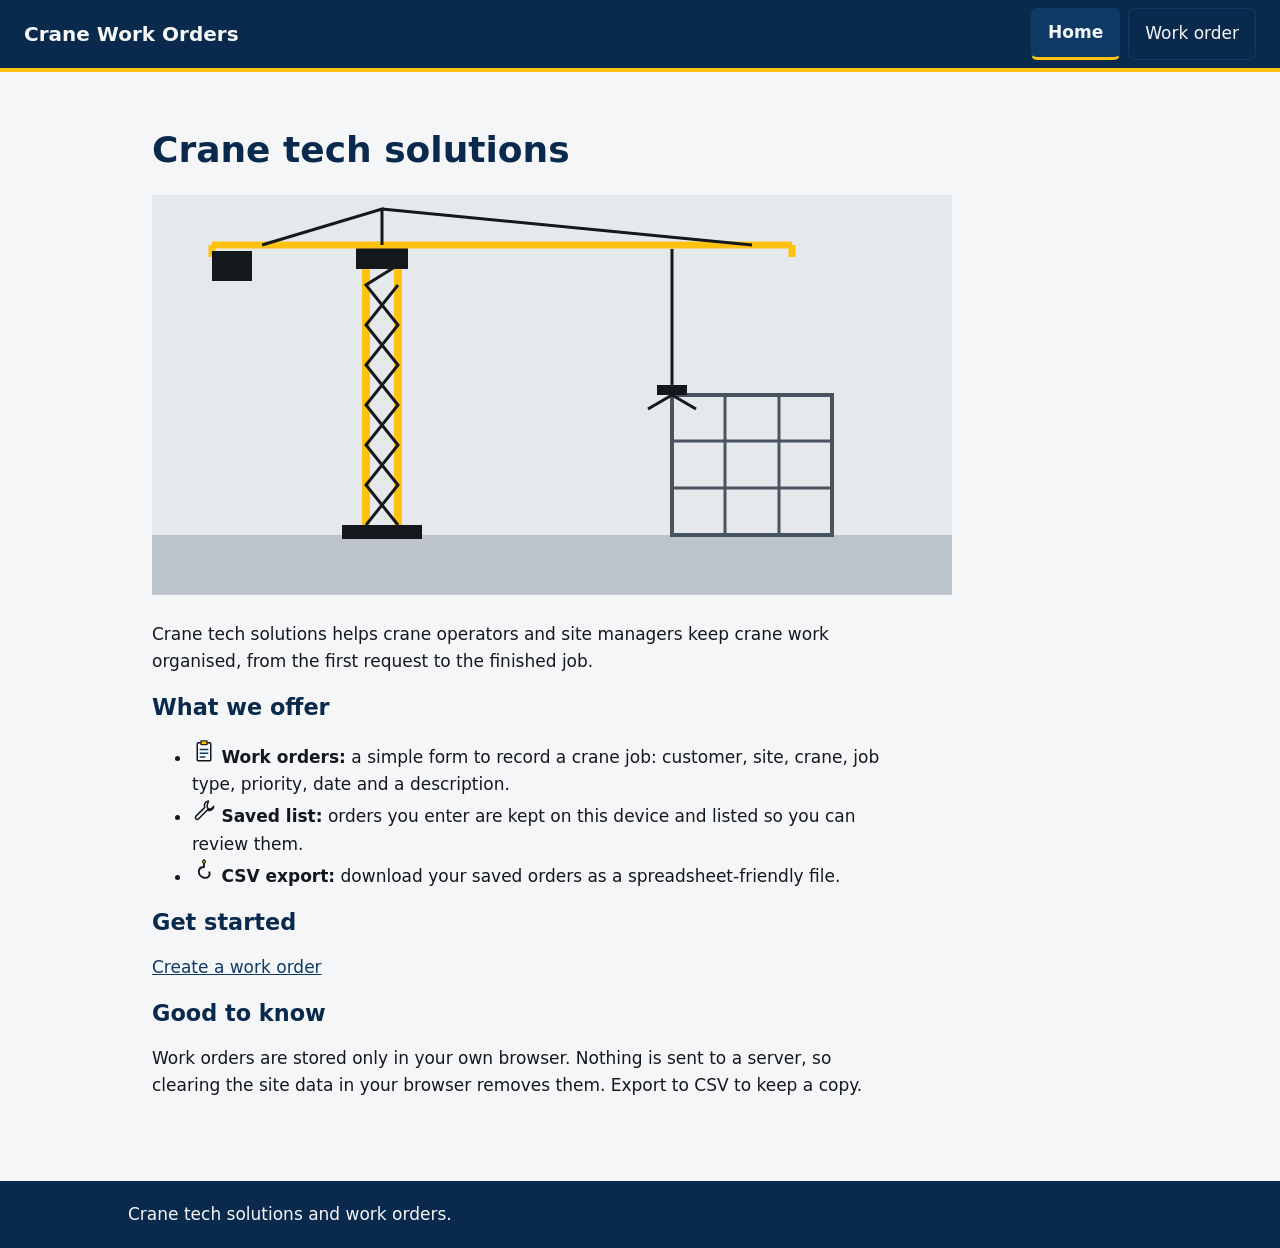
<file: index.html>
<!doctype html>
<html lang="en">
<head>
<meta charset="utf-8">
<meta name="viewport" content="width=device-width, initial-scale=1">
<title>Crane tech solutions | Crane Work Orders</title>
<link rel="stylesheet" href="css/tokens.css">
<link rel="stylesheet" href="css/layout.css">
<link rel="stylesheet" href="css/site.css">
</head>
<body>
<a class="skip" href="#main">Skip to content</a>
<header class="site-header"><a class="brand" href="index.html">Crane Work Orders</a>
<nav aria-label="Main"><a href="index.html">Home</a><a href="workorder.html">Work order</a></nav></header>
<main id="main">
<h1>Crane tech solutions</h1>
<img src="assets/crane-hero.svg" alt="Illustration of a tower crane lifting a load" style="max-width:100%;height:auto">
<p class="lead">Crane tech solutions helps crane operators and site managers keep crane work organised, from the first request to the finished job.</p>
<h2>What we offer</h2>
<ul>
<li><img src="assets/icon-clipboard.svg" alt="" width="24" height="24"> <strong>Work orders:</strong> a simple form to record a crane job: customer, site, crane, job type, priority, date and a description.</li>
<li><img src="assets/icon-wrench.svg" alt="" width="24" height="24"> <strong>Saved list:</strong> orders you enter are kept on this device and listed so you can review them.</li>
<li><img src="assets/icon-hook.svg" alt="" width="24" height="24"> <strong>CSV export:</strong> download your saved orders as a spreadsheet-friendly file.</li>
</ul>
<h2>Get started</h2>
<p><a href="workorder.html">Create a work order</a></p>
<h2>Good to know</h2>
<p>Work orders are stored only in your own browser. Nothing is sent to a server, so clearing the site data in your browser removes them. Export to CSV to keep a copy.</p>
</main>
<footer class="site-footer"><p>Crane tech solutions and work orders.</p></footer>
<script src="js/nav.js"></script>
<script src="js/app.js"></script>
</body>
</html>
</file>
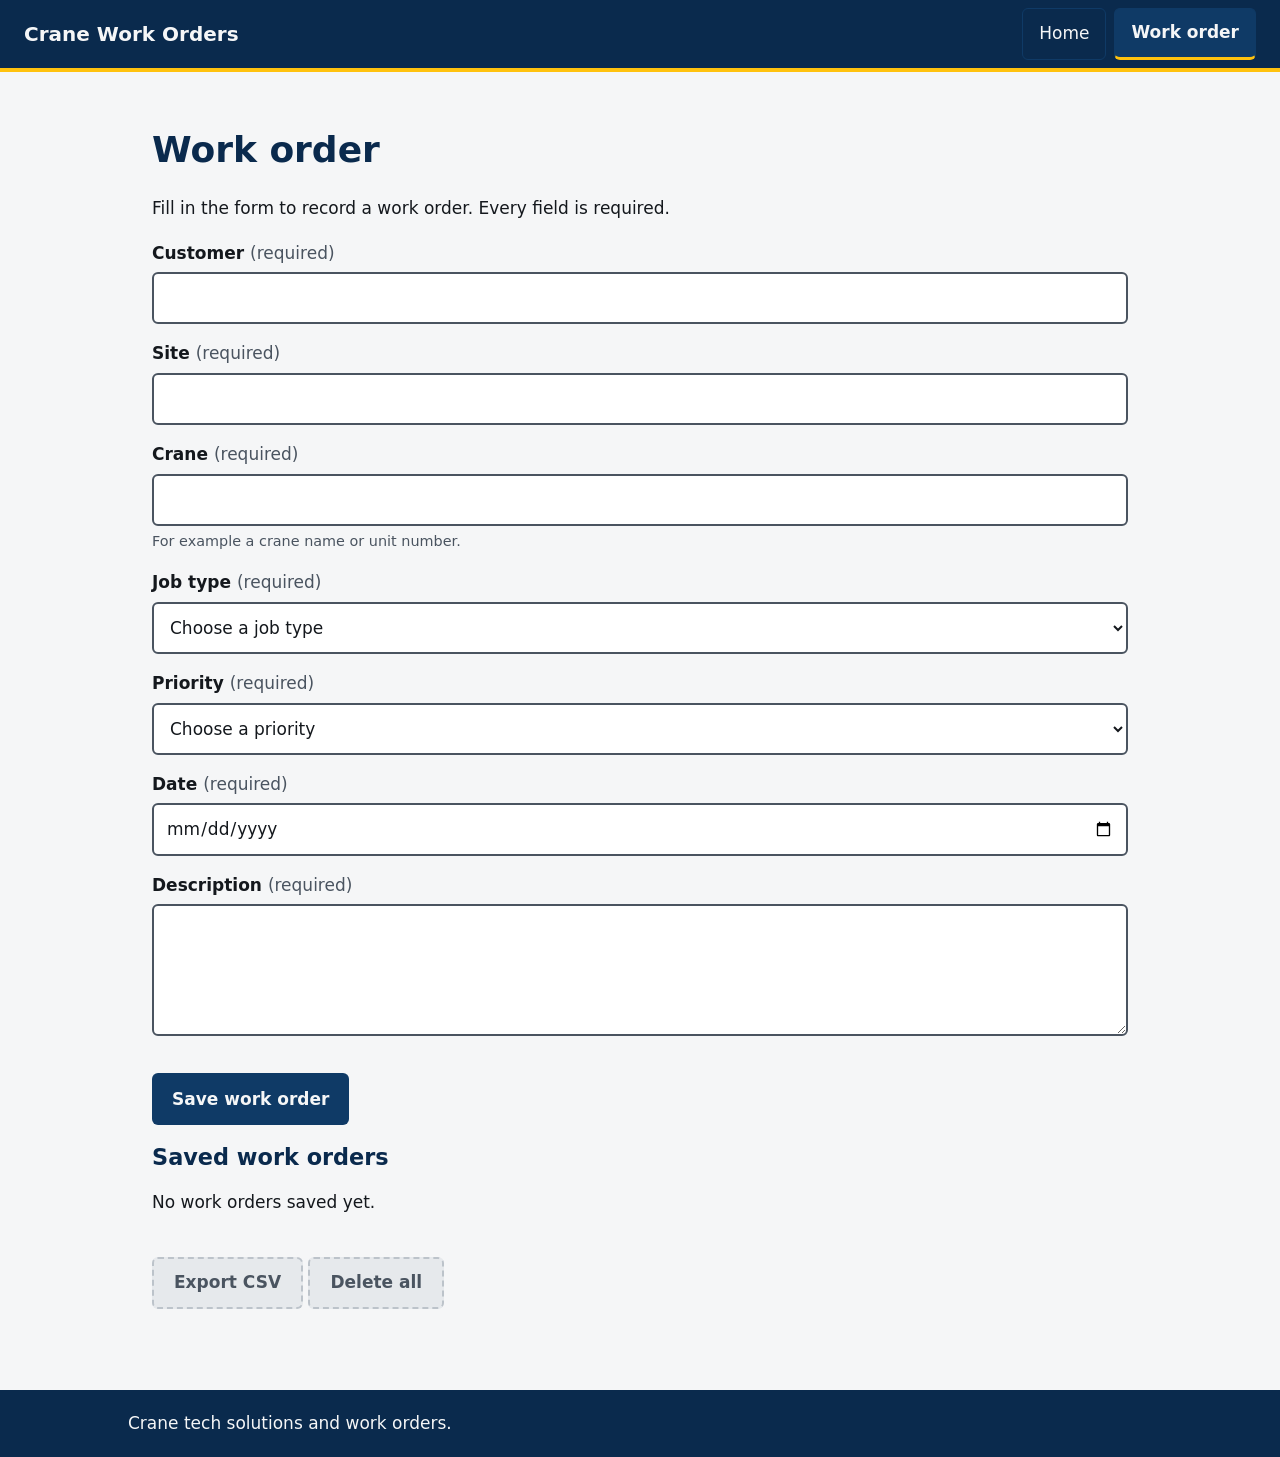
<file: workorder.html>
<!doctype html>
<html lang="en">
<head>
<meta charset="utf-8">
<meta name="viewport" content="width=device-width, initial-scale=1">
<title>Work order | Crane Work Orders</title>
<link rel="stylesheet" href="css/tokens.css">
<link rel="stylesheet" href="css/layout.css">
<link rel="stylesheet" href="css/site.css">
</head>
<body>
<a class="skip" href="#main">Skip to content</a>
<header class="site-header"><a class="brand" href="index.html">Crane Work Orders</a>
<nav aria-label="Main"><a href="index.html">Home</a><a href="workorder.html">Work order</a></nav></header>
<main id="main">
<h1>Work order</h1>
<p>Fill in the form to record a work order. Every field is required.</p>
<form id="wo-form" novalidate>
<div class="field"><label for="customer">Customer <span class="req">(required)</span></label>
<input id="customer" name="customer" type="text" required autocomplete="organization" aria-describedby="customer-err"><p class="err" id="customer-err" hidden></p></div>
<div class="field"><label for="site">Site <span class="req">(required)</span></label>
<input id="site" name="site" type="text" required aria-describedby="site-err"><p class="err" id="site-err" hidden></p></div>
<div class="field"><label for="crane">Crane <span class="req">(required)</span></label>
<input id="crane" name="crane" type="text" required aria-describedby="crane-err crane-hint"><p class="hint" id="crane-hint">For example a crane name or unit number.</p><p class="err" id="crane-err" hidden></p></div>
<div class="field"><label for="jobtype">Job type <span class="req">(required)</span></label>
<select id="jobtype" name="jobtype" required aria-describedby="jobtype-err"><option value="">Choose a job type</option><option>Inspection</option><option>Maintenance</option><option>Repair</option><option>Installation</option><option>Lift</option><option>Other</option></select><p class="err" id="jobtype-err" hidden></p></div>
<div class="field"><label for="priority">Priority <span class="req">(required)</span></label>
<select id="priority" name="priority" required aria-describedby="priority-err"><option value="">Choose a priority</option><option>Low</option><option>Normal</option><option>High</option><option>Urgent</option></select><p class="err" id="priority-err" hidden></p></div>
<div class="field"><label for="date">Date <span class="req">(required)</span></label>
<input id="date" name="date" type="date" required aria-describedby="date-err"><p class="err" id="date-err" hidden></p></div>
<div class="field"><label for="description">Description <span class="req">(required)</span></label>
<textarea id="description" name="description" rows="4" required aria-describedby="description-err"></textarea><p class="err" id="description-err" hidden></p></div>
<p id="form-status" class="status" role="status" aria-live="polite"></p>
<button type="submit">Save work order</button>
</form>
<h2>Saved work orders</h2>
<p id="wo-empty">No work orders saved yet.</p>
<div class="table-wrap" tabindex="0" role="region" aria-label="Saved work orders"><table id="wo-table" class="stack-table" hidden>
<caption class="sr-only">Saved work orders</caption>
<thead><tr><th scope="col">Date</th><th scope="col">Customer</th><th scope="col">Site</th><th scope="col">Crane</th><th scope="col">Job type</th><th scope="col">Priority</th><th scope="col">Description</th><th scope="col">Remove</th></tr></thead>
<tbody></tbody></table></div>
<p><button type="button" id="export-csv" disabled>Export CSV</button> <button type="button" id="clear-all" disabled>Delete all</button></p>
<style>
.req{font-weight:400;color:var(--color-steel-700)}
.hint{margin:var(--space-1) 0 0;font-size:var(--text-sm)}
.err{display:flex;gap:var(--space-2);align-items:center;margin:var(--space-1) 0 0;padding:var(--space-2);background:var(--color-error-bg);color:var(--color-error-700);font-weight:var(--weight-label)}
.err img,.status img{width:1.25rem;height:1.25rem;flex:none}
input[aria-invalid=true],select[aria-invalid=true],textarea[aria-invalid=true]{border:var(--field-border-error)}
input:focus-visible,select:focus-visible,textarea:focus-visible,button:focus-visible{outline:var(--focus-ring);outline-offset:2px}
.status.ok{display:flex;gap:var(--space-2);align-items:center;padding:var(--space-3);background:var(--color-success-bg);color:var(--color-success-700);font-weight:var(--weight-label)}
.sr-only{position:absolute;left:-999px}
</style>
</main>
<footer class="site-footer"><p>Crane tech solutions and work orders.</p></footer>
<script src="js/nav.js"></script>
<script src="js/app.js"></script>
</body>
</html>
</file>
<file: css/tokens.css>
/* Design tokens: crane-work-orders. High-contrast, outdoor-readable industrial.
   Palette: near-white sky, charcoal ink, safety yellow as a fill (never as text on light),
   deep navy for actions, signal red for errors.
   Contrast (AA+): ink on paper 15.8:1, navy-700 on paper 10.6:1, ink on safety yellow 11.9:1,
   white on navy-700 10.9:1, error-700 on paper 7.0:1, field border (steel-700) on white 7.5:1.
   Type: system stacks, large base size for phones in sunlight, 1.25 scale.
   Forms: labels above fields, Required/Optional spelled out, 48px+ touch targets. */
:root {
  --color-paper: #f5f6f7;
  --color-surface: #ffffff;
  --color-ink: #14181d;
  --color-steel-700: #4a5460;
  --color-steel-300: #bcc3ca;
  --color-steel-100: #e6e9ec;
  --color-navy-700: #0f3a66;
  --color-navy-800: #0a2a4d;
  --color-safety: #ffc20e;
  --color-error-700: #b3261e;
  --color-error-bg: #fdecea;
  --color-success-700: #1e6b34;
  --color-success-bg: #e8f5ec;
  --color-focus: #0b63ce;

  --font-body: system-ui, -apple-system, "Segoe UI", Roboto, "Helvetica Neue", Arial, sans-serif;
  --font-heading: system-ui, -apple-system, "Segoe UI", Roboto, "Helvetica Neue", Arial, sans-serif;
  --font-mono: ui-monospace, SFMono-Regular, Menlo, Consolas, monospace;

  --text-sm: 0.9rem;
  --text-base: 1.125rem;
  --text-md: 1.4rem;
  --text-lg: 1.75rem;
  --text-xl: 2.2rem;
  --text-2xl: 2.75rem;
  --leading-tight: 1.15;
  --leading-body: 1.55;
  --weight-heading: 800;
  --weight-label: 700;

  --space-1: 0.25rem;
  --space-2: 0.5rem;
  --space-3: 0.75rem;
  --space-4: 1rem;
  --space-5: 1.5rem;
  --space-6: 2rem;
  --space-7: 3rem;
  --space-8: 4.5rem;

  --radius-sm: 2px;
  --radius-md: 4px;
  --radius-lg: 8px;
  --border-width: 2px;
  --shadow-card: 0 1px 2px rgba(20, 24, 29, 0.15);
  --content-width: 64rem;
  --measure: 64ch;

  /* form controls */
  --field-height: 3.25rem;
  --field-border: var(--border-width) solid var(--color-steel-700);
  --field-border-error: var(--border-width) solid var(--color-error-700);
  --focus-ring: 3px solid var(--color-focus);
}
</file>
<file: css/layout.css>
/* layout: ui/ux. Phone first. Colours and type come from tokens.css; fallbacks keep it readable until they land */
:root{
  --_paper:var(--color-paper,#f6f4ef);--_surface:var(--color-surface,#fff);--_ink:var(--color-ink,#1b2430);
  --_dark:var(--color-navy-800,#0a2a4d);--_dark2:var(--color-navy-700,#0f3a66);--_accent:var(--color-safety,#ffc20e);
  --_line:var(--color-steel-300,#bcc3ca);--_link:var(--color-navy-700,#0f3a66);--_focus:var(--color-focus,#0b63ce);
  --_font:var(--font-body,system-ui,-apple-system,"Segoe UI",Roboto,Arial,sans-serif);
  --_gap:var(--space-4,1rem);--_max:var(--content-width,60rem);--_touch:3.25rem;
}
*,*::before,*::after{box-sizing:border-box}
html{-webkit-text-size-adjust:100%}
body{margin:0;background:var(--_paper);color:var(--_ink);font-family:var(--_font);font-size:1.0625rem;line-height:1.6}
img,svg{max-width:100%;height:auto}
h1,h2,h3{line-height:1.2;color:var(--_dark)}
h1{font-size:1.75rem}h2{font-size:1.4rem}h3{font-size:1.15rem}
a{color:var(--_link)}
:focus-visible{outline:3px solid var(--_focus);outline-offset:2px}
.site-header :focus-visible,.site-footer :focus-visible{outline-color:var(--_paper)}

.skip{position:absolute;left:.5rem;top:-4rem;z-index:100;padding:.75rem 1rem;background:var(--_dark);color:var(--_paper);border-radius:4px;text-decoration:none}
.skip:focus{top:.5rem}

.site-header{background:var(--_dark);color:var(--_paper);border-bottom:4px solid var(--_accent);padding:.5rem var(--_gap)}
.brand{display:inline-block;color:var(--_paper);font-weight:800;font-size:1.25rem;text-decoration:none;padding:.5rem 0}
.site-header nav{display:flex;gap:.5rem;margin-top:.25rem}
.site-header nav a{flex:1;display:flex;align-items:center;justify-content:center;min-height:var(--_touch);padding:.5rem 1rem;color:var(--_paper);text-decoration:none;border-radius:6px;border:1px solid var(--_dark2);text-align:center}
.site-header nav a:hover{background:var(--_dark2)}
.site-header nav a[aria-current="page"]{background:var(--_dark2);font-weight:700;border-bottom:3px solid var(--_accent)}

main{max-width:var(--_max);margin:0 auto;padding:1.25rem var(--_gap)}
main p,main li{max-width:66ch}
.site-footer{background:var(--_dark);color:var(--_paper);padding:1.25rem var(--_gap);margin-top:2rem}
.site-footer p{max-width:var(--_max);margin:0 auto}
.site-footer a{color:var(--_paper)}

/* forms: big touch targets, labels above fields */
label{display:block;font-weight:700;margin:1rem 0 .35rem}
input,select,textarea{display:block;width:100%;min-height:var(--_touch);padding:.6rem .75rem;font:inherit;color:var(--_ink);background:var(--_surface);border:var(--field-border,2px solid #4a5460);border-radius:6px}
textarea{min-height:8rem}
fieldset{border:1px solid var(--_line);border-radius:6px;margin:1rem 0;padding:.5rem 1rem 1rem}
button,.button{display:inline-flex;align-items:center;justify-content:center;min-height:var(--_touch);min-width:var(--_touch);padding:.6rem 1.25rem;font:inherit;font-weight:700;color:var(--_paper);background:var(--color-navy-700,#0f3a66);border:0;border-radius:6px;text-decoration:none;cursor:pointer}
button:hover,.button:hover{background:var(--color-navy-800,#0a2a4d)}
button:disabled,.button[aria-disabled="true"]{background:var(--color-steel-100,#e6e9ec);color:var(--color-steel-700,#4a5460);border:2px dashed var(--color-steel-300,#bcc3ca);cursor:not-allowed;opacity:1}
button:disabled:hover{background:var(--color-steel-100,#e6e9ec)}

/* form guidance: hint text, inline errors (icon + text, not colour alone), status message */
.hint{margin:.25rem 0 0;font-size:.9rem;color:var(--color-steel-700,#4a5460)}
.err{margin:.35rem 0 0;font-weight:700;color:var(--color-error-700,#b3261e)}
.err:empty{display:none}
.err::before{content:"\26A0\FE0E  "}
input[aria-invalid="true"],select[aria-invalid="true"],textarea[aria-invalid="true"]{border:var(--field-border-error,2px solid #b3261e)}
[role="status"]:not(:empty){margin:1rem 0;padding:.75rem 1rem;border-radius:6px;background:var(--color-success-bg,#e8f5ec);border:2px solid var(--color-success-700,#1e6b34);color:var(--color-success-700,#1e6b34);font-weight:700}
.sr-only{position:absolute;width:1px;height:1px;margin:-1px;padding:0;overflow:hidden;clip:rect(0 0 0 0);white-space:nowrap;border:0}
form button[type=submit]{width:100%;margin-top:1.25rem}

/* cards and lists: <ul class="cards"><li class="card"> */
.cards{list-style:none;margin:1.25rem 0;padding:0;display:grid;gap:var(--_gap)}
.card{background:var(--_surface);border:1px solid var(--_line);border-radius:8px;padding:var(--_gap);box-shadow:var(--shadow-card,0 1px 3px rgba(0,0,0,.15))}
.card h2,.card h3{margin-top:0}

/* tables: div.table-wrap[tabindex=0][role=region][aria-label] > table.stack-table, td[data-label] */
.table-wrap{overflow-x:auto;margin:1.25rem 0}
table{border-collapse:collapse;width:100%;background:var(--_surface)}
th,td{text-align:left;padding:.75rem;border-bottom:1px solid var(--_line);vertical-align:top}
th{background:var(--color-steel-100,#e8eaed)}
@media (max-width:39.99rem){
  .stack-table thead{position:absolute;left:-999px}
  .stack-table tr{display:block;margin-bottom:1rem;border:1px solid var(--_line);border-radius:6px}
  .stack-table td{display:block}
  .stack-table td::before{content:attr(data-label);display:block;font-size:.8rem;text-transform:uppercase;letter-spacing:.05em;color:var(--color-steel-700,#4a5563)}
}

@media (min-width:40rem){
  h1{font-size:2.25rem}
  .site-header{display:flex;align-items:center;justify-content:space-between;gap:1.5rem;padding:.5rem 1.5rem}
  .site-header nav{margin:0}
  .site-header nav a{flex:none}
  main{padding:2rem 1.5rem}
  .cards{grid-template-columns:repeat(2,1fr)}
  form button[type=submit]{width:auto}
}
@media (prefers-reduced-motion:reduce){*{scroll-behavior:auto!important;transition:none!important;animation:none!important}}
</file>
<file: css/site.css>
body{font-family:system-ui,sans-serif;margin:0}
.skip{position:absolute;left:-999px}.skip:focus{left:0}
</file>
